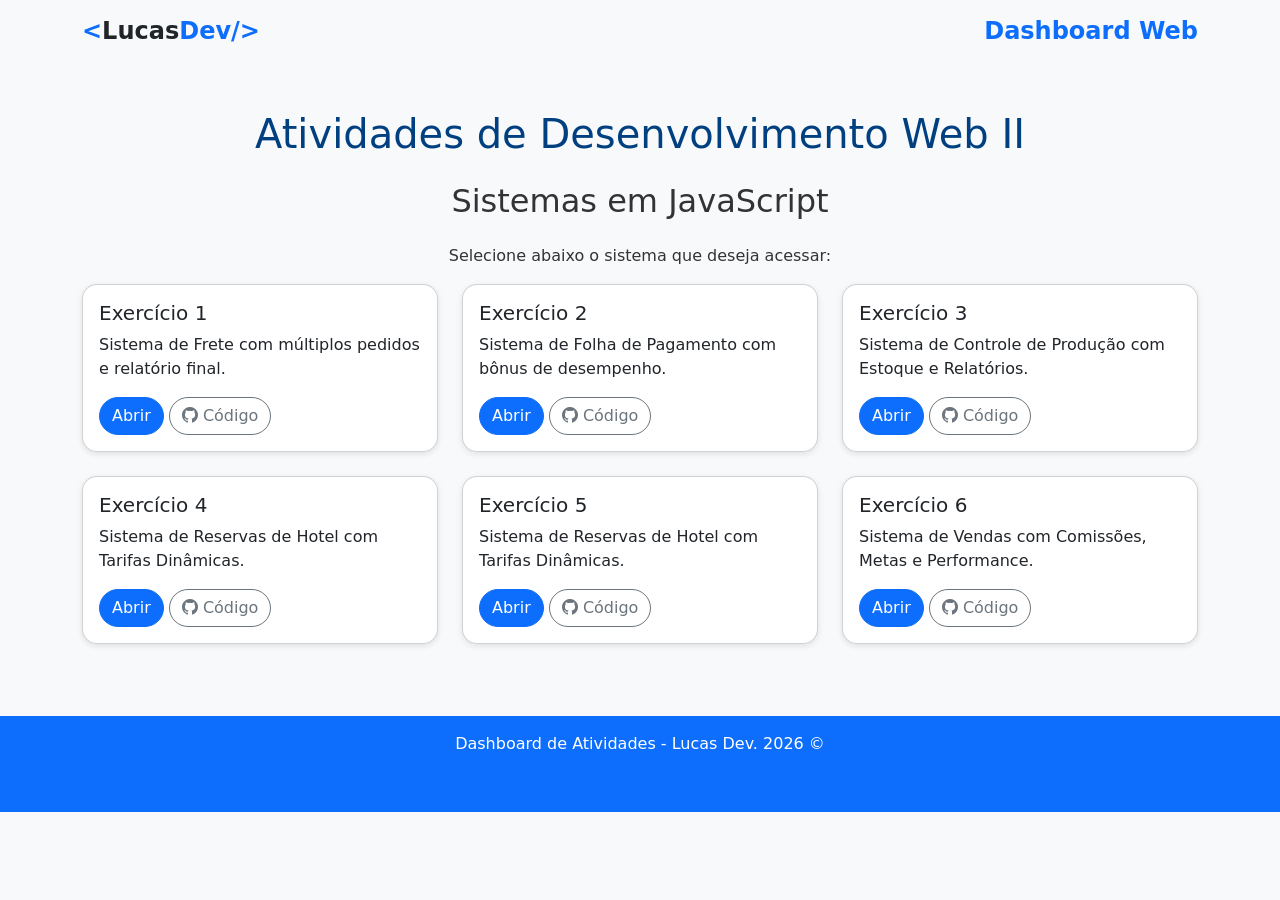
<file: index.html>
<!DOCTYPE html>
<html lang="pt-BR">

<head>
    <meta charset="UTF-8">
    <meta name="viewport" content="width=device-width, initial-scale=1.0">
    <title>Dashboard de Atividades - Desenvolvimento Web</title>
    <link href="https://cdn.jsdelivr.net/npm/bootstrap@5.3.0/dist/css/bootstrap.min.css" rel="stylesheet">
    <link href="https://cdn.jsdelivr.net/npm/bootstrap-icons/font/bootstrap-icons.css" rel="stylesheet">
    <link rel="stylesheet" href="style.css">
</head>

<body>
    <header class="navbar navbar-expand-lg navbar-light custom-navbar">
        <div class="container">
            <a class="navbar-brand fw-bold text-dark fs-4" href="https://meuprojetogit-omega.vercel.app/">
                <span class="text-primary">&lt;</span>Lucas<span class="text-primary">Dev/&gt;</span>
            </a>
            <span class="fw-bold text-primary fs-4 justify-content-md-end">Dashboard Web</span>
    </header>
    <main class="container mt-5">
        <h1 class="text-center mb-4">Atividades de Desenvolvimento Web II</h1>
        <h2 class="text-center mb-4">Sistemas em JavaScript</h1>
            <p class="text-center">Selecione abaixo o sistema que deseja acessar:</p>

            <div class="row">
                <div class="col-md-4 mb-4">
                    <div class="card h-100">
                        <div class="card-body">
                            <h5 class="card-title">Exercício 1</h5>
                            <p class="card-text">Sistema de Frete com múltiplos pedidos e relatório final.</p>
                            <a href="https://lucasfisioramos-cmyk.github.io/exercicio1/" target="_blank"
                                class="btn btn-primary">Abrir</a>
                            <a href="https://github.com/lucasfisioramos-cmyk/exercicio1" target="_blank"
                                class="btn btn-outline-secondary"><i class="bi bi-github"></i> Código</a>   
                        </div>
                    </div>
                </div>
                <div class="col-md-4 mb-4">
                    <div class="card h-100">
                        <div class="card-body">
                            <h5 class="card-title">Exercício 2</h5>
                            <p class="card-text">Sistema de Folha de Pagamento com bônus de desempenho.</p>
                            <a href="https://lucasfisioramos-cmyk.github.io/exercicio2/" target="_blank"
                                class="btn btn-primary">Abrir</a>
                            <a href="https://github.com/lucasfisioramos-cmyk/exercicio2" target="_blank"
                                class="btn btn-outline-secondary"><i class="bi bi-github"></i> Código</a>
                        </div>
                    </div>
                </div>
                <div class="col-md-4 mb-4">
                    <div class="card h-100">
                        <div class="card-body">
                            <h5 class="card-title">Exercício 3</h5>
                            <p class="card-text">Sistema de Controle de Produção com Estoque e Relatórios.</p>
                            <a href="https://lucasfisioramos-cmyk.github.io/exercicio3/" target="_blank"
                                class="btn btn-primary">Abrir</a>
                            <a href="https://github.com/lucasfisioramos-cmyk/exercicio3" target="_blank"
                                class="btn btn-outline-secondary"><i class="bi bi-github"></i> Código</a> 
                        </div>
                    </div>
                </div>
                <div class="col-md-4 mb-4">
                    <div class="card h-100">
                        <div class="card-body">
                            <h5 class="card-title">Exercício 4</h5>
                            <p class="card-text">Sistema de Reservas de Hotel com Tarifas Dinâmicas.</p>
                            <a href="https://lucasfisioramos-cmyk.github.io/exercicio4/" target="_blank"
                                class="btn btn-primary">Abrir</a>
                            <a href="https://github.com/lucasfisioramos-cmyk/exercicio4" target="_blank"
                                class="btn btn-outline-secondary"><i class="bi bi-github"></i> Código</a> 
                        </div>
                    </div>
                </div>

                <div class="col-md-4 mb-4">
                    <div class="card h-100">
                        <div class="card-body">
                            <h5 class="card-title">Exercício 5</h5>
                            <p class="card-text">Sistema de Reservas de Hotel com Tarifas Dinâmicas.</p>
                            <a href="https://lucasfisioramos-cmyk.github.io/sistema-de-treinos/" target="_blank"
                                class="btn btn-primary">Abrir</a>
                            <a href="https://github.com/lucasfisioramos-cmyk/sistema-de-treinos" target="_blank"
                                class="btn btn-outline-secondary"><i class="bi bi-github"></i> Código</a>
                        </div>
                    </div>
                </div>
                <div class="col-md-4 mb-4">
                    <div class="card h-100">
                        <div class="card-body">
                            <h5 class="card-title">Exercício 6</h5>
                            <p class="card-text">Sistema de Vendas com Comissões, Metas e Performance.</p>
                            <a href="https://lucasfisioramos-cmyk.github.io/exercicio6/" target="_blank"
                                class="btn btn-primary">Abrir</a>
                            <a href="https://github.com/lucasfisioramos-cmyk/exercicio6" target="_blank"
                                class="btn btn-outline-secondary"><i class="bi bi-github"></i> Código</a>
                        </div>
                    </div>
                </div>
            </div>
    </main>

    <footer class="bg-primary text-white text-center py-3 mt-5">
        <p>Dashboard de Atividades - Lucas Dev. 2026 ©</p>
        <div class="col-md-6 text-center text-md-end">
            <div class="d-flex justify-content-center justify-content-md-end gap-2">
                <a href="https://github.com/lucasfisioramos-cmyk" target="_blank" class="footer-icon" title="GitHub">
                    <i class="bi bi-github"></i>
                </a>
                <a href="https://linkedin.com/in/lucas-lemes-ramos-9a9661251" target="_blank" class="footer-icon"
                    title="LinkedIn">
                    <i class="bi bi-linkedin"></i>
                </a>
            </div>
        </div>
    </footer>
    <script src="https://cdn.jsdelivr.net/npm/bootstrap@5.3.3/dist/js/bootstrap.bundle.min.js"></script>
</body>

</html>
</file>
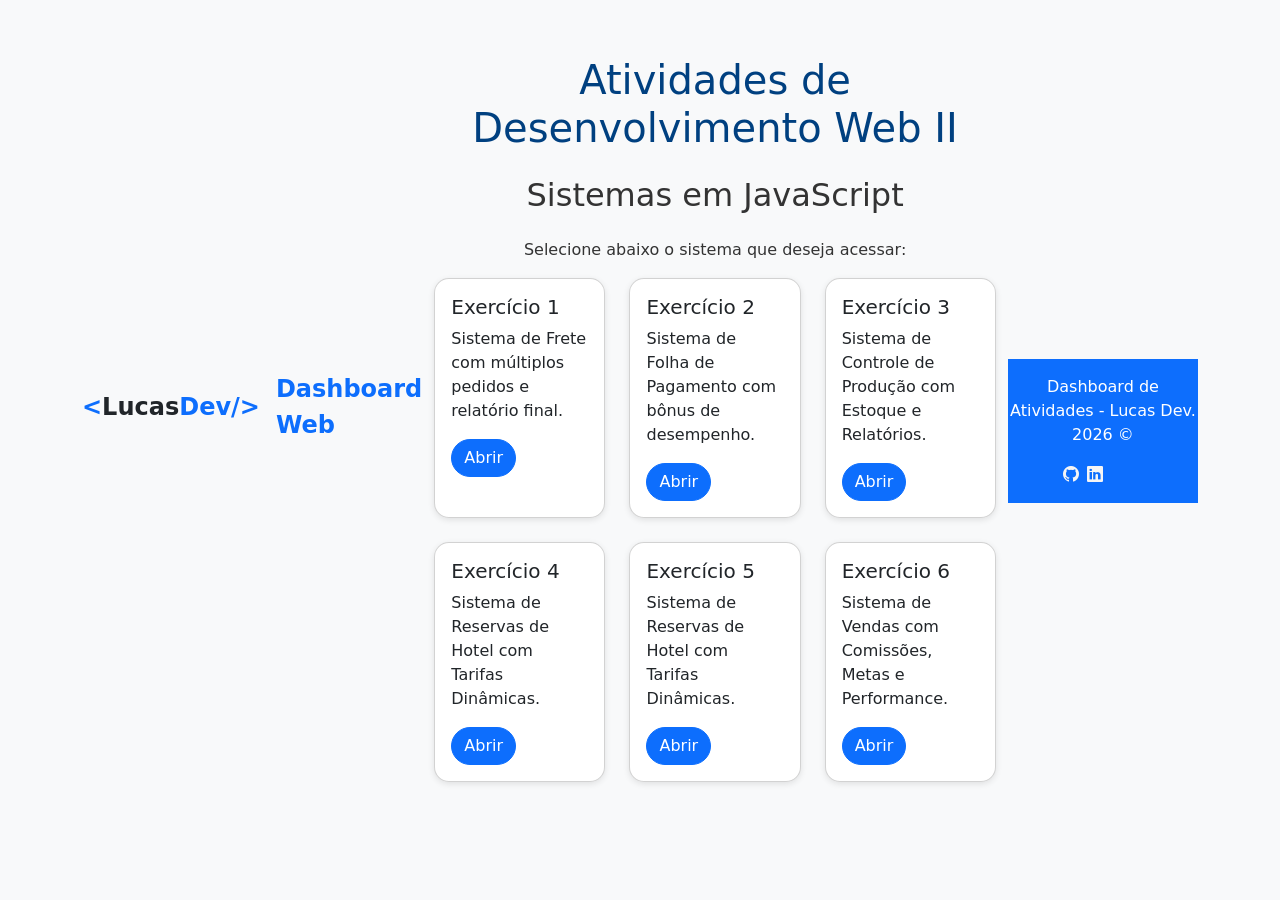
<file: src/index.html>
<!DOCTYPE html>
<html lang="pt-BR">

<head>
    <meta charset="UTF-8">
    <meta name="viewport" content="width=device-width, initial-scale=1.0">
    <title>Dashboard de Atividades - Desenvolvimento Web</title>
    <link href="https://cdn.jsdelivr.net/npm/bootstrap@5.3.0/dist/css/bootstrap.min.css" rel="stylesheet">
    <link href="https://cdn.jsdelivr.net/npm/bootstrap-icons/font/bootstrap-icons.css" rel="stylesheet">
    <link rel="stylesheet" href="style.css">
</head>

<body>
    <nav class="navbar navbar-expand-lg navbar-light fixed-top custom-navbar">
        <div class="container">
            <!-- Brand com ícone sutil -->
            <a class="navbar-brand fw-bold text-dark fs-4" href="https://meuprojetogit-omega.vercel.app/">
                <span class="text-primary">&lt;</span>Lucas<span class="text-primary">Dev/&gt;</span>
            </a>
            <span class="fw-bold text-primary fs-4 justify-content-md-end">Dashboard Web</span>
            <div class="container mt-5">
                <h1 class="text-center mb-4">Atividades de Desenvolvimento Web II</h1>
                <h2 class="text-center mb-4">Sistemas em JavaScript</h1>
                    <p class="text-center">Selecione abaixo o sistema que deseja acessar:</p>

                    <div class="row">
                        <div class="col-md-4 mb-4">
                            <div class="card h-100">
                                <div class="card-body">
                                    <h5 class="card-title">Exercício 1</h5>
                                    <p class="card-text">Sistema de Frete com múltiplos pedidos e relatório final.</p>
                                    <a href="https://lucasfisioramos-cmyk.github.io/exercicio1/" target="_blank"
                                        class="btn btn-primary">Abrir</a>
                                </div>
                            </div>
                        </div>
                        <div class="col-md-4 mb-4">
                            <div class="card h-100">
                                <div class="card-body">
                                    <h5 class="card-title">Exercício 2</h5>
                                    <p class="card-text">Sistema de Folha de Pagamento com bônus de desempenho.</p>
                                    <a href="https://lucasfisioramos-cmyk.github.io/exercicio2/" target="_blank"
                                        class="btn btn-primary">Abrir</a>
                                </div>
                            </div>
                        </div>
                        <div class="col-md-4 mb-4">
                            <div class="card h-100">
                                <div class="card-body">
                                    <h5 class="card-title">Exercício 3</h5>
                                    <p class="card-text">Sistema de Controle de Produção com Estoque e Relatórios.</p>
                                    <a href="https://lucasfisioramos-cmyk.github.io/exercicio3/" target="_blank"
                                        class="btn btn-primary">Abrir</a>
                                </div>
                            </div>
                        </div>
                        <div class="col-md-4 mb-4">
                            <div class="card h-100">
                                <div class="card-body">
                                    <h5 class="card-title">Exercício 4</h5>
                                    <p class="card-text">Sistema de Reservas de Hotel com Tarifas Dinâmicas.</p>
                                    <a href="https://lucasfisioramos-cmyk.github.io/exercicio4/" target="_blank"
                                        class="btn btn-primary">Abrir</a>
                                </div>
                            </div>
                        </div>

                        <div class="col-md-4 mb-4">
                            <div class="card h-100">
                                <div class="card-body">
                                    <h5 class="card-title">Exercício 5</h5>
                                    <p class="card-text">Sistema de Reservas de Hotel com Tarifas Dinâmicas.</p>
                                    <a href="https://lucasfisioramos-cmyk.github.io/sistema-de-treinos/" target="_blank"
                                        class="btn btn-primary">Abrir</a>
                                </div>
                            </div>
                        </div>
                        <div class="col-md-4 mb-4">
                            <div class="card h-100">
                                <div class="card-body">
                                    <h5 class="card-title">Exercício 6</h5>
                                    <p class="card-text">Sistema de Vendas com Comissões, Metas e Performance.</p>
                                    <a href="https://lucasfisioramos-cmyk.github.io/exercicio6/" target="_blank"
                                        class="btn btn-primary">Abrir</a>
                                </div>
                            </div>
                        </div>
                    </div>
            </div>

            <footer class="bg-primary text-white text-center py-3 mt-5">
                <p>Dashboard de Atividades - Lucas Dev. 2026 ©</p>
                <div class="col-md-6 text-center text-md-end">
                    <div class="d-flex justify-content-center justify-content-md-end gap-2">
                        <a href="https://github.com/lucasfisioramos-cmyk" target="_blank" class="footer-icon"
                            title="GitHub">
                            <i class="bi bi-github"></i>
                        </a>
                        <a href="https://linkedin.com/in/lucas-lemes-ramos-9a9661251" target="_blank"
                            class="footer-icon" title="LinkedIn">
                            <i class="bi bi-linkedin"></i>
                        </a>
                    </div>
                </div>
            </footer>
            <script src="https://cdn.jsdelivr.net/npm/bootstrap@5.3.3/dist/js/bootstrap.bundle.min.js"></script>
</body>

</html>
</file>
<file: style.css>
body {
  font-family: system-ui, -apple-system, "Segoe UI", Roboto, Helvetica, Arial, sans-serif;
  background-color: #f8f9fa;
  color: #333333;
}

h1 {
  color: #004080;
}

.card {
    background-color:  #ffffff;
    border-radius: 15px;
  transition: transform 0.2s;
  box-shadow: 0px 2px 6px rgba(0,0,0,0.1);
}
.btn {
    border-radius: 20px;
    
.card:hover {
  transform: scale(1.05);
}
.footer-icon {
    color: whitesmoke
}
</file>
<file: src/style.css>
body {
  font-family: system-ui, -apple-system, "Segoe UI", Roboto, Helvetica, Arial, sans-serif;
  background-color: #f8f9fa;
  color: #333333;
}

h1 {
  color: #004080;
}

.card {
    background-color:  #ffffff;
    border-radius: 15px;
  transition: transform 0.2s;
  box-shadow: 0px 2px 6px rgba(0,0,0,0.1);
}
.btn {
    border-radius: 20px;
}
.card:hover {
  transform: scale(1.05);
}
.footer-icon {
    color: whitesmoke
}
</file>
